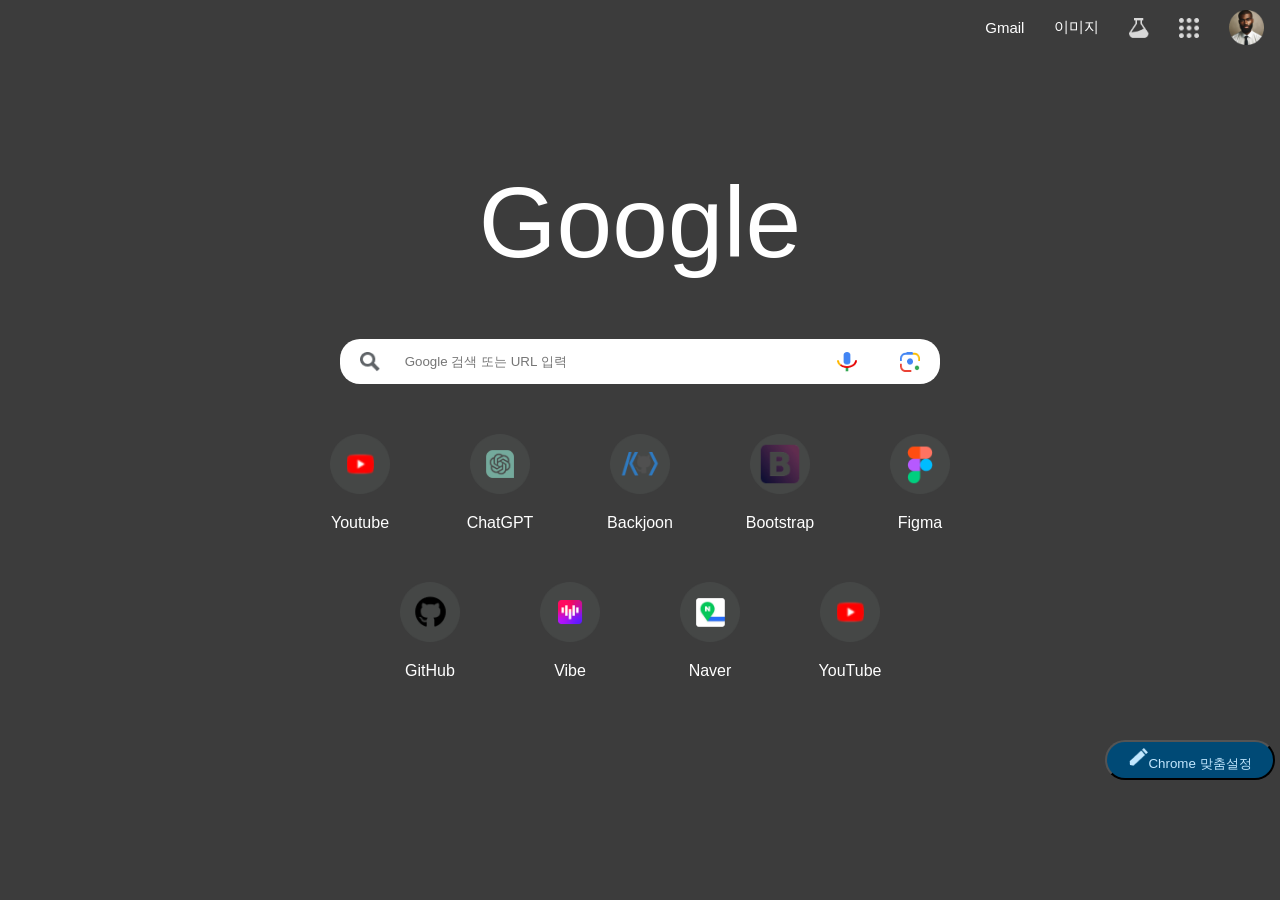
<file: Google-copy/index.html>
<!DOCTYPE html>
<html lang="ko">

<head>
    <meta charset="UTF-8">
    <meta name="viewport" content="width=device-width, initial-scale=1.0">
    <title>GOOGLE</title>

    <link rel="stylesheet" href="Google.css">
    <link rel="stylesheet" href="HIGHBAR.css">
    <link rel="stylesheet" href="Chrome-option.css">
    <link rel="stylesheet" href="profile.css">
    <link rel="stylesheet" href="menu.css">

</head>

<body>
    <div id="BACK">
        <div id="HIGHBAR">
            <span onClick="MOVEPAGE('https://mail.google.com/mail')">Gmail</span>
            <span onClick="MOVEPAGE('https://www.google.com/imghp?hl=ko&tab=ri&authuser=0&ogbl')">이미지</span>
            <img src="약물.png" onClick="MOVEPAGE('https://labs.google.com/search?source=ntp&authuser=0')">
            <img src="메뉴.png" id="MENU">
            <img src="감만동.png" id="MANDONG">
        </div>

        <div class="menu">
            <div class="menu-container">

                <div class="image-container" onClick="MOVEPAGE('https://myaccount.google.com/')">
                    <img src="감만동.png">
                    <div>계정</div>
                </div>
                <div class="image-container" onClick="MOVEPAGE('https://www.google.com/')">
                    <img src="./MENU/Google-.png">
                    <div>검색</div>
                </div>
                <div class="image-container" onClick="MOVEPAGE('https://www.google.com/maps')">
                    <img src="./MENU/Google지도.png">
                    <div>지도</div>
                </div>
                <div class="image-container" onClick="MOVEPAGE('https://www.youtube.com/')">
                    <img src="./MENU/Google.Youtube-.png">
                    <div>Youtube</div>
                </div>

                <div class="image-container" onClick="MOVEPAGE('https://gemini.google.com/')">
                    <img src="./MENU/Google.제미나이.png">
                    <div>Gemini</div>
                </div>
                <div class="image-container" onClick="MOVEPAGE('https://news.google.com/')">
                    <img src="./MENU/Google.뉴스-.png">
                    <div>뉴스</div>
                </div>
                <div class="image-container" onClick="MOVEPAGE('https://mail.google.com/mail')">
                    <img src="./MENU/Google.지메일-.png">
                    <div>Gmail</div>
                </div>
                <div class="image-container" onClick="MOVEPAGE('https://meet.google.com/')">
                    <img src="./MENU/Google.Meet-.png">
                    <div>Meet</div>
                </div>
                <div class="image-container" onClick="MOVEPAGE('https://mail.google.com/chat')">
                    <img src="./MENU/Google.채팅-.png">
                    <div>채팅</div>
                </div>
                <div class="image-container" onClick="MOVEPAGE('https://contacts.google.com/')">
                    <img src="./MENU/Google.주소록-.png">
                    <div>주소록</div>
                </div>
                <div class="image-container" onClick="MOVEPAGE('https://drive.google.com/drive')">
                    <img src="./MENU/Googledrive.png">
                    <div>드라이브</div>
                </div>
                <div class="image-container" onClick="MOVEPAGE('https://calendar.google.com/calendar')">
                    <img src="./MENU/Google.캘린더-.png">
                    <div>캘린더</div>
                </div>
                <div class="image-container" onClick="MOVEPAGE('https://play.google.com/store/games')">
                    <img src="./MENU/Google.플레이스토어-.png">
                    <div>Play</div>
                </div>
                <div class="image-container" onClick="MOVEPAGE('https://translate.google.com/')">
                    <img src="./MENU/Google.번역기-.png">
                    <div>번역</div>
                </div>
                <div class="image-container" onClick="MOVEPAGE('https://photos.google.com/')">
                    <img src="./MENU/Google.31-.png">
                    <div>사진</div>
                </div>
                <div class="image-container" onClick="MOVEPAGE('https://myadcenter.google.com/')">
                    <img src="./MENU/MyGoogle.png">
                    <div>내 광고 센터</div>
                </div>
                <div class="image-container" onClick="MOVEPAGE('https://shopping.google.com/')">
                    <img src="./MENU/Google.쇼핑-.png">
                    <div>쇼핑</div>
                </div>
            </div>


            <div class="menu-container">

                <div class="image-container" onClick="MOVEPAGE('https://www.google.com/finance')">
                    <img src="./MENU/Googlemoney.png">
                    <div>금융</div>
                </div>
                <div class="image-container" onClick="MOVEPAGE('https://docs.google.com/document')">
                    <img src="./MENU/Google.33-.png">
                    <div>Docs</div>
                </div>
                <div class="image-container" onClick="MOVEPAGE('https://docs.google.com/spreadsheets')">
                    <img src="./MENU/Google.33__1_-.png">
                    <div>sheets</div>
                </div>
                <div class="image-container" onClick="MOVEPAGE('https://docs.google.com/presentation')">
                    <img src="./MENU/Google.33___-.png">
                    <div>slides</div>
                </div>

                <div class="image-container" onClick="MOVEPAGE('https://books.google.com/')">
                    <img src="./MENU/Google.34-.png">
                    <div>도서</div>
                </div>
                <div class="image-container" onClick="MOVEPAGE('https://www.blogger.com/')">
                    <img src="./MENU/Google.34__1_-.png">
                    <div>Blogger</div>
                </div>
                <div class="image-container" onClick="MOVEPAGE('https://keep.google.com/')">
                    <img src="./MENU/Google.34___-.png">
                    <div>Keep</div>
                </div>
                <div class="image-container" onClick="MOVEPAGE('https://classroom.google.com/')">
                    <img src="./MENU/Google.34__3_-.png">
                    <div>클래스룸</div>
                </div>
                <div class="image-container" onClick="MOVEPAGE('https://earth.google.com/web')">
                    <img src="./MENU/earth.png">
                    <div>어스</div>
                </div>
                <div class="image-container" onClick="MOVEPAGE('https://www.google.com/interests/saved')">
                    <img src="./MENU/Google.35-.png">
                    <div>저장됨</div>
                </div>
                <div class="image-container" onClick="MOVEPAGE('https://artsandculture.google.com/')">
                    <img src="./MENU/Google.35__1_-.png">
                    <div>아트 앤 컬쳐</div>
                </div>
                <div class="image-container" onClick="MOVEPAGE('https://ads.google.com/')">
                    <img src="./MENU/Google.35___-.png">
                    <div>Google Ads</div>
                </div>
                <div class="image-container" onClick="MOVEPAGE('https://one.google.com/')">
                    <img src="./MENU/Google.35__3_-.png">
                    <div>Google One</div>
                </div>
                <div class="image-container" onClick="MOVEPAGE('https://www.google.com/travel')">
                    <img src="MENU/Google.36-.png">
                    <div>여행</div>
                </div>
                <div class="image-container" onClick="MOVEPAGE('https://docs.google.com/forms')">
                    <img src="./MENU/Google.36__1_-.png">
                    <div>Forms</div>
                </div>
                <div class="image-container" onClick="MOVEPAGE('https://store.google.com/')">
                    <img src="./MENU/Google.36___-.png">
                    <div>Google Store</div>
                </div>
                <div class="image-container" onClick="MOVEPAGE('https://chromewebstore.google.com/')">
                    <img src="./MENU/Google.37-.png">
                    <div>Chrome 웹 스토어</div>
                </div>
                <div class="image-container" onClick="MOVEPAGE('https://passwords.google.com/')">
                    <img src="./MENU/Google.37__1_-.png">
                    <div>비밀번호 관리자</div>
                </div>
                <div class="image-container" onClick="MOVEPAGE('https://analytics.google.com/')">
                    <img src="./MENU/Google.37___-.png">
                    <div>Google 애널리틱스</div>
                </div>
            </div>
            <div class="menu-devops" onclick="location.href= 'https://about.google/products/'">기타 Google 앱 및 제품들</div>
        </div>

        <div class="profile">

            <div id='Gmail'>mandong@gmail.com</div>
            <img src="감만동.png">


            <div class="devops" onclick="location.href= 'https://myaccount.google.com'">계졍 관리</div>
            <div id="drop" onclick=toggleDropdown()><span id='ejqhrl'>계정 더보기</span>
                <div class="downA">^</div>
            </div>

            <div class="droped" onclick="toggleDropdown(); swapContent(1)">
                <h1 id='val1'>동현</h1>
                <p id='val1@'>24.022@bssm.hs.kr</p>
            </div>

            <div class="droped" onclick="toggleDropdown(); swapContent(2)">
                <h1 id='val2'>준희</h1>
                <p id='val2@'>08HwangJH@gmail.com</p>
            </div>

            <div class="droped Logout" onclick="alert('구현 못했어요 ㅠㅠ')">
                <h1>로그아웃</h1>
            </div>
            <span class="dirrhks">
                <span class="cjflback" onclick='location.href = "https://policies.google.com/privacy" '>개인정보 처리방침</span>
                <span class="wndrkswja">·</span>
                <span class="cjflback" onclick='location.href = "https://policies.google.com/terms" '>서비스 약관</span>
            </span>
        </div>
        <div id="G">Google</div>
        <div id="serachbar">
            <img src="돋보기.png" style='cursor: default;' onclick="LOAD()">
            <input type="text" id="searchInput" placeholder="Google 검색 또는 URL 입력" name="Search">
            <img src="마이크.png" id="mic">
            <img src="카메라.png" onClick="alert('이미지 검색기능을 만들기 어려울 것 같습니다 죄송합니다')">
        </div>
        <div class="S_BAR">
            <a href="#" class="TITLE"></a><br>
            <a href="#" class="TITLE"></a><br>
            <a href="#" class="TITLE"></a><br>
            <a href="#" class="TITLE"></a>
        </div>
        <div class="control-box">
            <div class="image-container">
                <img src="Youtube.png" onClick="MOVEPAGE('https://www.youtube.com/')" alt="YouTube">
                <span>Youtube</span>
            </div>
            <div class="image-container">
                <img src="GPT.png" onClick="MOVEPAGE('https://chatgpt.com/')" alt="ChatGPT">
                <span>ChatGPT</span>
            </div>
            <div class="image-container">
                <img src="BACKJOON.png" onClick="MOVEPAGE('https://www.acmicpc.net/')" alt="Backjoon">
                <span>Backjoon</span>
            </div>
            <div class="image-container">
                <img src="BOOTSTRAP.png" onClick="MOVEPAGE('https://getbootstrap.com/')" alt="Bootstrap">
                <span>Bootstrap</span>
            </div>
            <div class="image-container">
                <img src="FIGMA.png" onClick="MOVEPAGE('https://www.figma.com')" alt="Figma">
                <span>Figma</span>
            </div>
        </div>
        <div class="control-box">
            <div class="image-container">
                <img src="GITHUB.png" onClick="MOVEPAGE('https://github.com/')" alt="GitHub">
                <span>GitHub</span>
            </div>
            <div class="image-container">
                <img src="VIVE.png" onClick="MOVEPAGE('https://vibe.naver.com/')" alt="Vive">
                <span>Vibe</span>
            </div>
            <div class="image-container">
                <img src="NAVER.png" onClick="MOVEPAGE('https://www.naver.com/')" alt="Naver">
                <span>Naver</span>
            </div>
            <div class="image-container">
                <img src="Youtube.png" onClick="MOVEPAGE('https://www.youtube.com/')" alt="YouTube">
                <span>YouTube</span>
            </div>
        </div>

        <div id="button">
            <button onClick="OPTION()" id="CHOPTION"><span><img src="연필.png">Chrome 맞춤설정</span></button>
            <div id="option">
                <div>
                    <h1>크롬 맞춤설정</h1>
                    <div class="palret">
                        <img src="팔레트/팔레트1.jpeg" onClick="COLOR('#3C3C3C')">
                        <img src="팔레트/팔레트2.png" onClick="COLOR('#657794')">
                        <img src="팔레트/팔레트3.png" onClick="COLOR('#27b355')">
                        <img src="팔레트/팔레트4.png" onClick="COLOR('#6cabd6')">
                        <img src="팔레트/팔레트5.png" onClick="COLOR('#27bd2c')">
                        <img src="팔레트/팔레트6.png" onClick="COLOR('#d68f2b')">
                        <img src="팔레트/팔레트7.png" onClick="COLOR('#c13e21')">
                        <img src="팔레트/팔레트8.png" onClick="COLOR('#b420b4')">
                        <img src="팔레트/팔레트9.png" onClick="COLOR('#63115b')">
                        <img src="팔레트/팔레트10.png" onClick="COLOR('#121481')">
                        <img src="팔레트/팔레트11.png" onClick="COLOR('#ac8c1a')">
                        <div class="baro">
                            <h3>바로가기 끄기</h3>
                            <label class="switch">
                                <input type="checkbox" onclick="PALA()">
                                <span class="slider"></span>
                            </label>
                        </div>
                    </div>
                </div>
            </div>
        </div>
    </div>

    <div id="overlay"></div>

    <script>
        const MOVEPAGE = (address) => {
            location.href = address;
        };
        const LOAD = () => {
            location.reload();
        }
        const OPTION = () => {
            const optionDiv = document.getElementById('option');
            optionDiv.style.display = optionDiv.style.display || 'none';
            optionDiv.style.display = optionDiv.style.display === 'none' ? 'flex' : 'none';

            const HIGHBAR = document.querySelector("#HIGHBAR");
            HIGHBAR.style.width = HIGHBAR.style.width || "98%";
            HIGHBAR.style.width = HIGHBAR.style.width === "98%" ? "81%" : "98%";

            const CHOPTION = document.querySelector("#CHOPTION");
            CHOPTION.style.marginRight = CHOPTION.style.marginRight || "0px";
            CHOPTION.style.marginRight = CHOPTION.style.marginRight === "0px" ? "260px" : "0px";
        };

        const PALA = () => {
            const gooi = document.querySelectorAll(".control-box");
            gooi.forEach(e => {
                e.style.visibility = e.style.visibility === "hidden" ? "visible" : "hidden";
            });
        }
        const COLOR = (color) => {
            const overlay = document.getElementById('overlay');
            overlay.style.backgroundColor = `rgba(${parseInt(color.slice(1, 3), 16)}, ${parseInt(color.slice(3, 5), 16)}, ${parseInt(color.slice(5, 7), 16)}, 0.2)`;
            overlay.style.display = (color === '#3C3C3C') ? "none" : "block"
        }

        const Key = 'AIzaSyAxJY-U4-ujyXLtTEan7bh3Rdu_4JFM2C0';
        const searchId = '8363f8764f02d4024';


        function googleSearch(query) { //구글 서치 API
            const url = `https://www.googleapis.com/customsearch/v1?key=${Key}&cx=${searchId}&q=${query}`;

            fetch(url)
                .then(response => response.json())
                .then(data => {
                    const TITLE = document.querySelectorAll(".TITLE");
                    for (let i = 0; i < TITLE.length; i++) {
                        TITLE[i].innerText = "";
                        TITLE[i].href = "";
                    }

                    if (data.items) {
                        for (let i = 0; i < Math.min(data.items.length, 4); i++) {
                            const item = data.items[i];
                            const title = item.title;
                            const link = item.link;
                            console.log(`Title: ${title}`);
                            TITLE[i].innerText = title;
                            console.log(`Link: ${link}\n`);
                            TITLE[i].href = link;
                        }
                    } else {
                        console.log('No items found');
                    }
                })
                .catch(error => {
                    console.error('Error fetching data:', error);
                });
        }

        document.querySelector("#searchInput").addEventListener('keydown', (e) => {
            if (e.key === "Enter") {
                e.preventDefault();
                const S_Bar = document.querySelector(".S_BAR"); //S_BAR = Search Bar
                S_Bar.style.display = 'block';
                const query = e.target.value;
                googleSearch(query);
            }
        });

        document.querySelector("#searchInput").addEventListener('blur', () => {
            const searchInputValue = document.querySelector("#searchInput").value.trim();
            if (searchInputValue === "") {
                document.querySelector(".S_BAR").style.display = 'none';
            }
        });

        const profile = document.querySelector('.profile');

        document.querySelector('#MANDONG').addEventListener("click", (e) => {
            e.stopPropagation(); //이벤트가 부모요소로 안빠져나가고 지한테 끝나는 매서드
            profile.style.display = profile.style.display === 'flex' ? 'none' : 'flex';
        })

        const dropeds = document.querySelectorAll('.droped');

        dropeds.forEach(droped => {
            droped.addEventListener("click", (e) => {
                e.stopPropagation();
                profile.style.display = profile.style.display === 'flex' ? 'none' : 'flex';
            });
        });


        document.addEventListener('click', function (e) {
            if (e.target.closest('.profile')) {
                return;
            }
            profile.style.display = 'none';
        })

        const toggleDropdown = () => {
            document.querySelector('.downA').classList.toggle('rotate');
            const Drop = document.querySelector("#drop");
            Drop.style.borderBottomRightRadius = "0%";
            Drop.style.borderBottomLeftRadius = "0%";
            const Te = document.querySelector('#ejqhrl');
            Te.innerText = Te.innerText === '계정 더보기' ? '계정 더보기 숨기기' : '계정 더보기';
            droped = document.querySelectorAll(".droped");
            droped.forEach(s => {
                s.style.display = s.style.display == "flex" ? "none" : "flex";
            })
            droped[droped.length - 1].style.borderBottomLeftRadius = '20px';
            droped[droped.length - 1].style.borderBottomRightRadius = '20px';
            const profile = document.querySelector('.profile');
            profile.style.height = profile.style.height === '450px' ? '300px' : '450px';
        }
        const profiles = [
    { name: '만동', email: 'mandong@gmail.com' },
    { name: '동현', email: '24.022@bssm.hs.kr' },
    { name: '준희', email: '08HwangJH@gmail.com' }
];

const swapContent = (index) => {
    const Gmail = document.getElementById('Gmail');
    const val1 = document.getElementById('val1');
    const v1 = document.getElementById('val1@');
    const val2 = document.getElementById('val2');
    const v2 = document.getElementById('val2@');

    const currentEmail = Gmail.innerText.trim();

    const currentIndex = profiles.findIndex(profile => profile.email === currentEmail);

    
    if (currentIndex !== index) {
        
        const tempName = profiles[currentIndex].name;
        const tempEmail = profiles[currentIndex].email;

        profiles[currentIndex].name = profiles[index].name;
        profiles[currentIndex].email = profiles[index].email;

        profiles[index].name = tempName;
        profiles[index].email = tempEmail;


        Gmail.innerText = profiles[currentIndex].email;
        val1.innerText = profiles[(currentIndex + 1) % 3].name;
        v1.innerText = profiles[(currentIndex + 1) % 3].email;

        val2.innerText = profiles[(currentIndex + 2) % 3].name;
        v2.innerText = profiles[(currentIndex + 2) % 3].email;
    }
}



       
        const menu = document.querySelector(".menu");
        const MENU = document.querySelector("#MENU");
        MENU.addEventListener('click', () => {
            menu.style.display = menu.style.display === "block" ? "none" : "block";
        })

        let micOn = false; // Web speech API 사용
        document.querySelector("#mic").addEventListener('click', () => {

            const recognition = new webkitSpeechRecognition();
            recognition.lang = 'ko-KR';

            recognition.onresult = function (event) {
                const transcript = event.results[0][0].transcript;
                const INPUT = document.querySelector("#searchInput");
                INPUT.value = transcript.trim();
                INPUT.focus();
            };

            if (micOn) {
                recognition.stop();
                micOn = false;
            }
            else {
                recognition.start();
                micOn = true;
            }
        })


    </script>
</body>

</html>
</file>
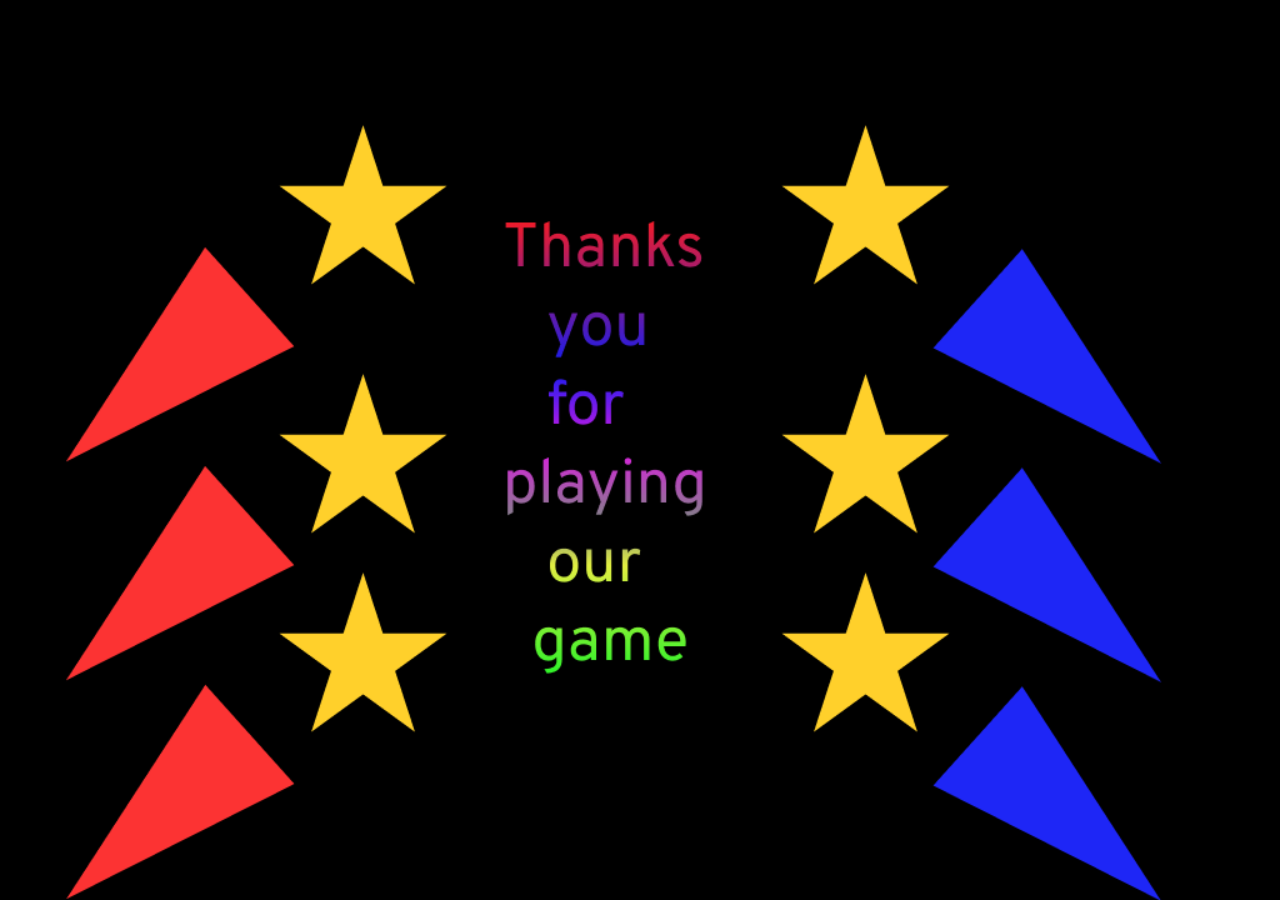
<file: pqp/clear.html>
<!DOCTYPE html>
<head>
    <script src = 'mains.js'></script>
    <style>
        body {
            background-image : url('성공.png');
            background-size: cover;
        }
      #container {
        
        width : 1420px;
        height: 730px;
        text-align: center;
        line-height: 360px;
      }
    </style>
</head>
<body>
    <div id = "container"></div>
</body>
</html>
</file>
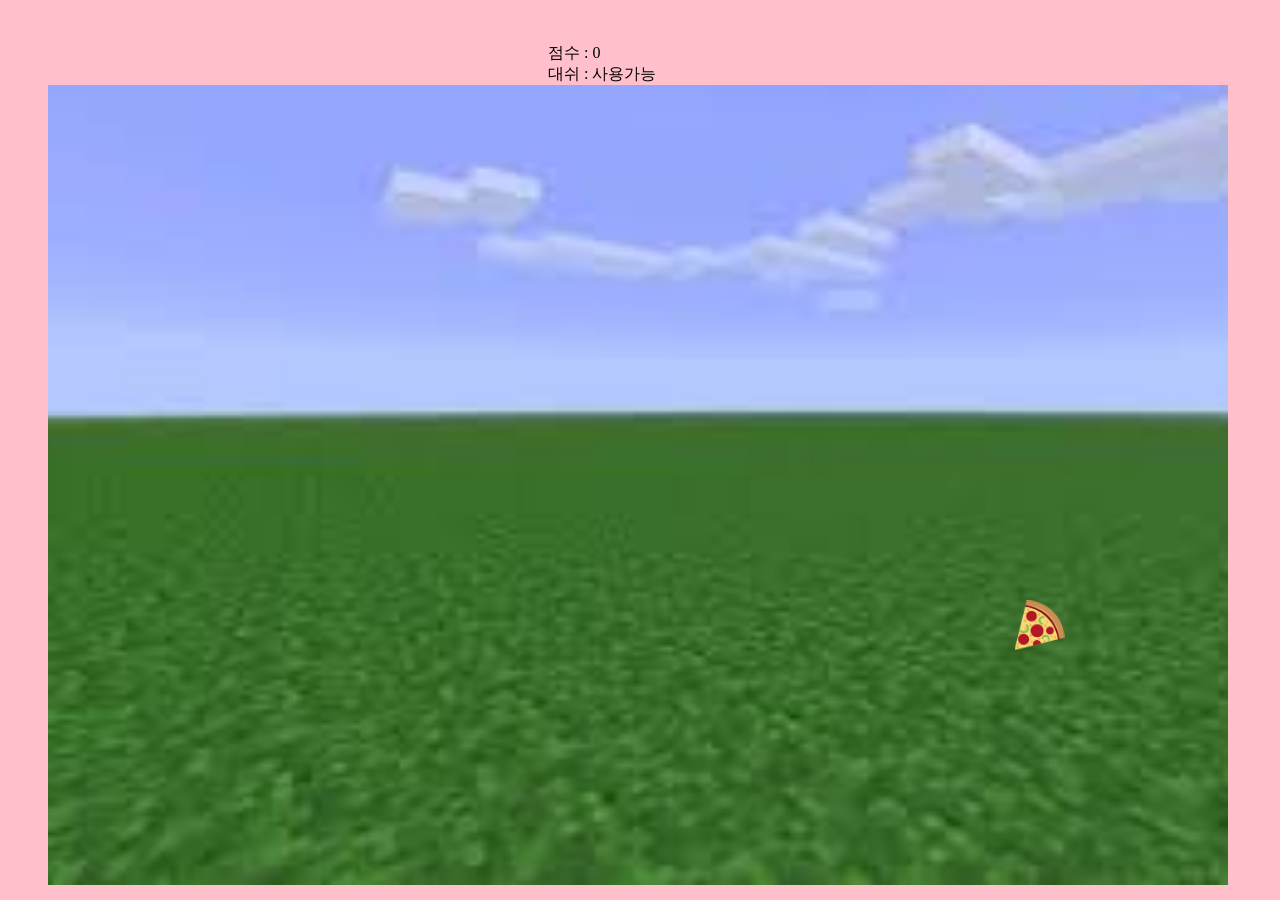
<file: pqp/game.html>
<!DOCTYPE html> 
    <head>
        <title>지렁이</title>
        <script src = 'game.js' defer></script>
        <style>
            body {
                background-color: pink;
                padding-left : 40px ;
                padding-top: 35px;
                position: fixed;
                
            }
            canvas {
                background-image: url('흙.jpeg');
                background-size: cover;
                margin : auto 0;
            }
            div {
                padding-left : 500px;
            }
        </style>
    </head>

    <body>
            <div>   점수 : <span id = "score"></span><br>대쉬 : <span id = "time">사용가능</span> </div>
            <canvas id = 'jirung'></canvas>
            <script src = 'profile.js'></script>
    </body>
</html>
</file>
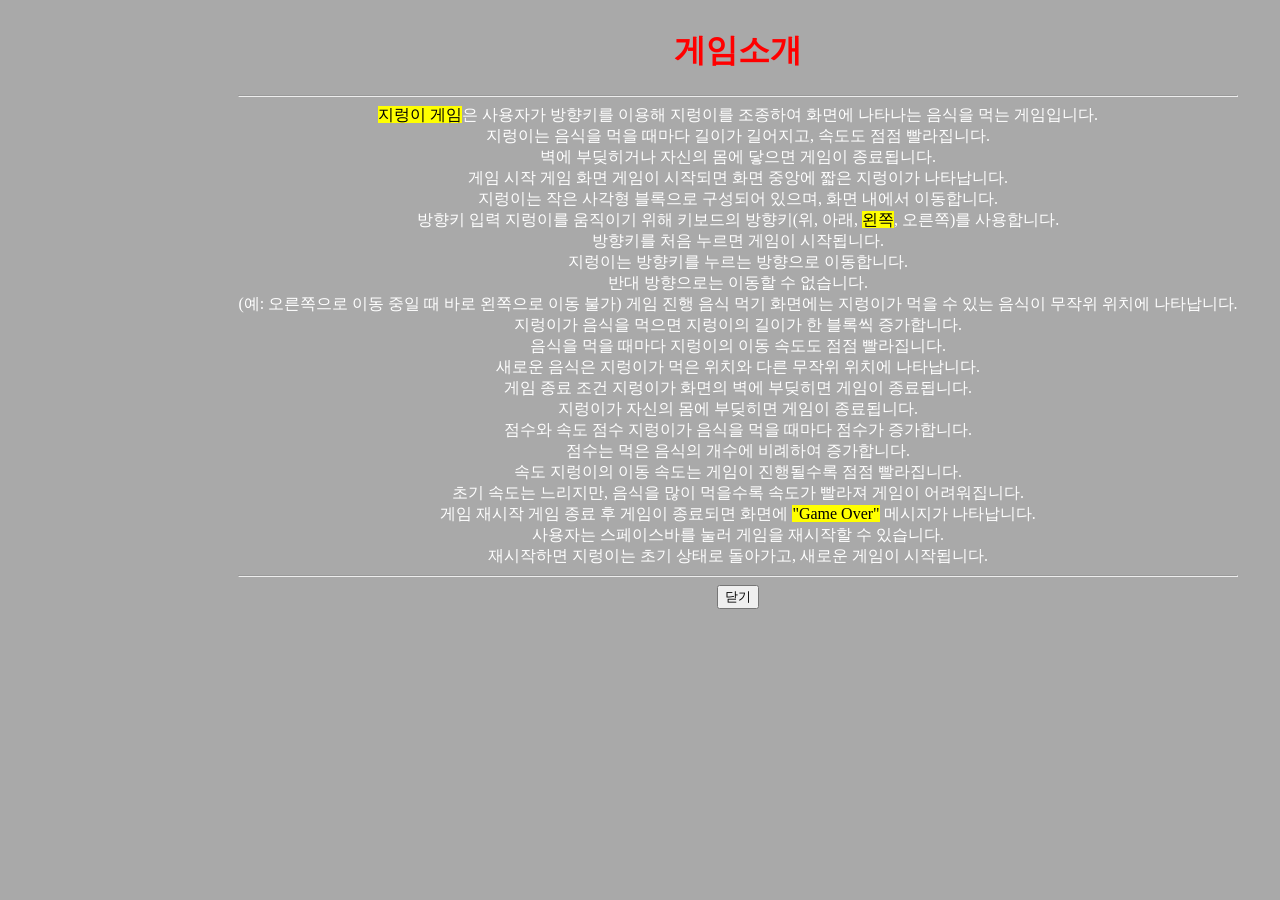
<file: pqp/help.html>
<!DOCTYPE html> 
<head>
    <style>
        body {
            background-color: darkgray;
            position : fixed;
            padding-left : 230px;
        }
        #container {
            text-align : center;
            margin : auto 0;
            width : 1000px;
            color : white; 
        }
        h1 {
            color : red;
        }
    </style>
</head>
<body>
    <div id = "container">
        <h1>게임소개</h1>
        <div>
            <hr>
            <mark>지렁이 게임</mark>은 사용자가 방향키를 이용해 지렁이를 조종하여 화면에 나타나는 음식을 먹는 게임입니다.<br> 지렁이는 음식을 먹을 때마다 길이가 길어지고, 속도도 점점 빨라집니다.<br> 벽에 부딪히거나 자신의 몸에 닿으면 게임이 종료됩니다.<br>

            게임 시작
            게임 화면

            게임이 시작되면 화면 중앙에 짧은 지렁이가 나타납니다.<br>
            지렁이는 작은 사각형 블록으로 구성되어 있으며, 화면 내에서 이동합니다.<br>
            방향키 입력

            지렁이를 움직이기 위해 키보드의 방향키(위, 아래, <mark>왼쪽</mark>, 오른쪽)를 사용합니다.<br>
            방향키를 처음 누르면 게임이 시작됩니다.<br>
            지렁이는 방향키를 누르는 방향으로 이동합니다.<br>
            반대 방향으로는 이동할 수 없습니다.<br> (예: 오른쪽으로 이동 중일 때 바로 왼쪽으로 이동 불가)
            게임 진행
            음식 먹기

            화면에는 지렁이가 먹을 수 있는 음식이 무작위 위치에 나타납니다.<br>
            지렁이가 음식을 먹으면 지렁이의 길이가 한 블록씩 증가합니다.<br>
            음식을 먹을 때마다 지렁이의 이동 속도도 점점 빨라집니다.<br>
            새로운 음식은 지렁이가 먹은 위치와 다른 무작위 위치에 나타납니다.<br>
            게임 종료 조건

            지렁이가 화면의 벽에 부딪히면 게임이 종료됩니다.<br>
            지렁이가 자신의 몸에 부딪히면 게임이 종료됩니다.<br>
            점수와 속도
            점수

            지렁이가 음식을 먹을 때마다 점수가 증가합니다.<br>
            점수는 먹은 음식의 개수에 비례하여 증가합니다.<br>
            속도

            지렁이의 이동 속도는 게임이 진행될수록 점점 빨라집니다.<br>
            초기 속도는 느리지만, 음식을 많이 먹을수록 속도가 빨라져 게임이 어려워집니다.<br>
            게임 재시작
            게임 종료 후
            게임이 종료되면 화면에 <mark>"Game Over"</mark> 메시지가 나타납니다.<br>
            사용자는 스페이스바를 눌러 게임을 재시작할 수 있습니다.<br>
            재시작하면 지렁이는 초기 상태로 돌아가고, 새로운 게임이 시작됩니다.<br>
            <hr>
        </div>
        <button onclick = "location.replace('main.html')">닫기</button>
    </div>
</body>
</html>
</file>
<file: Google-copy/Google.css>
body {
    background-color: #3C3C3C;
    color: white;
    height: 100%;
    margin: 0;
    font-family: Arial, sans-serif;
    display: flex;
    justify-content: center;
    align-items: center;   
    flex-direction: column;
    position: fixed;
    width: 100%;
}
#G {
    font-size: 100px;
    text-align: center;
    margin-top: 100px;
    cursor: default;
}
#serachbar {
    background-color: white;
    display: flex;
    justify-content: space-between;
    border-radius: 20px;
    width: 600px;
    height: 45px;
    margin: 0px auto;
    align-items: center;
    margin-top : 30px;
}
input {
    width: 68%;
    height: 30px;
    border: none;
}
#serachbar img {
    padding: 20px;
    width: 20px;
    height: 20px;
    cursor: pointer;
}
.control-box {
    display: flex;
    justify-content: center;
    width: 100%;
    visibility:visible;
}
.control-box img {
    
    width : 60px;
    height: 60px;
    cursor: pointer; 
    margin : 40px 40px 20px 40px;
}
.image-container {
    display: flex;
    flex-direction: column;
    align-items: center;
    text-align: center;
}

#BACK {
    width : 100%;
    height: 100vh;
    grid-template-rows: auto 1fr auto; 
    gap: 10px; 
    min-height: 100vh;
    display : grid;
}
#overlay {
    position: fixed;
    top: 0;
    left: 0;
    width: 100%;
    height: 100%;
    background-color: rgba(0, 0, 0, 0.5);
    display: none; 
    pointer-events: none; 
    z-index: 1000; 
}
.gcse-search {
    width: 100%; 
    max-width: 600px; 
    margin: 10px auto; 
}
.S_BAR {
    margin-top : 360px;
    background-color: white;
    width: 440px;
    height: 100px;
    left : 33.5%;
    display : none;
    position: absolute; 
    z-index: 1000;
}
.S_BAR a {
    text-decoration: none;
    color: black;
    font-size :14px;
    line-height: 25px;
}
</file>
<file: Google-copy/HIGHBAR.css>
#HIGHBAR {
    display: flex;
    justify-content: flex-end;
    padding: 10px;
    gap: 30px;
    font-size: 15px;
    align-items: center;
    
    width: 98%;
}
#HIGHBAR span:hover {
    text-decoration: underline;
    cursor: pointer;
}
#HIGHBAR img {
    width: 20px;
    height: 20px;
}
#HIGHBAR img:hover {
    background-color: rgba(240, 255, 255, 0.242);
    cursor: pointer;
}
#HIGHBAR #MANDONG {
    width: 35px;
    height: 35px;
}
</file>
<file: Google-copy/Chrome-option.css>
#button {
    display: flex;
    justify-content: flex-end;
    align-items: flex-end;
    height: 210px;
    margin-right: 5px;
    
}
button {
    width: 170px;
    height: 40px;
    border-radius: 20px;
    box-shadow: soft;
    background-color: #004A76;
    color: #C2E7FE;
    display: flex;
    justify-content: center;
    align-items: center;
    gap: 10px;
    cursor: pointer;
}
button img {
    width: 20px;
    height: 20px;
}

#CHOPTION {
    margin-bottom: 120px;
}
#CHOPTION:hover {
    background-color: #04688d;
}
#option {
    height: 110vh;
    width: 250px;
    display: none;
    justify-content: flex-end;
    align-items: flex-start;
    position: fixed;
    margin-bottom: 30px;
    
}
#option div {
    height: 100%;
    width: 100%;
    border: 0.2px solid black;
    background-color: #454647;
}
#option h1 {
    margin-top: 50px;
    text-align: center;
    background-color: #3C3C3C;
}
#option img {
    width: 80px;
    height: 80px;
    cursor: pointer;
}
.palret {
    display : flex;
    flex-wrap: wrap;
    align-content: flex-start;
}
.palret img {
    margin : auto;
}
.switch {
    margin-top : 12px;
    margin-left : 10px;
    position: relative;
    display: inline-block;
    width: 60px;
    height: 34px;
}

.switch input {
    opacity: 0;
    width: 0;
    height: 0;
}

.slider {
    position: absolute;
    cursor: pointer;
    top: 0;
    left: 0;
    right: 0;
    bottom: 0;
    background-color: #ccc;
    transition: .4s;
    border-radius: 34px;
}

.slider:before {
    position: absolute;
    content: "";
    height: 26px;
    width: 26px;
    left: 4px;
    bottom: 4px;
    background-color: white;
    transition: .4s;
    border-radius: 50%;
}

input:checked + .slider {
    background-color: #2196F3;
}

input:checked + .slider:before {
    transform: translateX(26px);
}
.baro {
    display : flex;
    justify-content: center;
    margin-top : 10px;
    text-align: center;
}
</file>
<file: Google-copy/profile.css>
.profile {
    position: absolute;
    top: 8%; 
    left: 71.5%;
    background-color: #343131; 
    width: 400px;
    height: 300px; 
    z-index: 1000; 
    border-radius: 20px;
    display : block;
    display: none; 
    flex-direction: column; 
    overflow: auto; 
    text-align: center;
    align-items: center;
    padding-top: 20px;
    font-size: 15px;
}
.profile img{
    margin-top: 10px;
    width : 100px;
}

.devops {
    display : flex;
    justify-content: center;
    align-items: center;
    color : #C2E7FE;
    border : 3px solid #C2E7FE;
    border-radius: 20px;
    width: 150px;
    height: 40px;
    margin-top : 20px;
    cursor: pointer;
}
.devops:hover {
    background-color:  #454141;
}
.downA {
    display: inline-block;
    transition: transform 0.3s ease;
    margin-left: 180px;
    font-size: 30px;
    background-color: #454141;
    width: 30px;
    height: 30px;
    border-radius: 50%;
    position: absolute;
    left : 140px;
}
.rotate {
    transform: rotate(-180deg);
}
#drop {
    display : flex;
    padding-left: 30px;
    align-items: center;
    width : 323px;
    height: 50px;
    margin-top : 15px;
    background-color: rgb(26, 26, 26);
    border-radius: 20px;
    cursor: pointer;
}

#drop:hover {
    background-color:  #454141;
}
.droped {
    display: none;
    background-color: rgb(26, 26, 26);
    width : 323px;
    height: 50px;
    padding-left: 30px;
    margin-top: 5px;
    cursor: pointer;
}
.droped h1{
   display : inline;
   font-size: 20px;
}
.droped p{
    margin : auto;
 }
.droped:hover {
    background-color:  #454141;
}

.Logout h1{
    margin-left: 80px;
    margin-top: 10px;
    font-size: 30px;
}
.dirrhks {
    margin : auto;
    color : rgba(255, 255, 255, 0.658);
    font-size: 13px;
    cursor: pointer;
}
.wndrkswja {
    font-size: 20px;
    margin : 0px 10px;
    cursor: default;
}
.cjflback:hover {
    background-color:  #454141;
}
</file>
<file: Google-copy/menu.css>
.menu {
    background-color: #343131; 
    width: 350px;
    height: 500px;
    position: absolute;
    z-index: 1000;
    right : 6%;
    top : 7%;
    border-radius: 20px;
    overflow: auto;
    display : none;
}

.menu div {
    color : white;
}
.menu img {
    margin-top: 12px;
    width: 50px;
    height: 50px;
}
.menu .image-container {
    border-radius: 20px;
    width: 108px;
    height: 100px;
    overflow: hidden;
    text-overflow: ellipsis;
}
.menu .image-container:hover {
    background-color:  #454141;;
}
.menu-container {
    margin-top: 20px;
    margin-left: 18px;
    width: 90%;
    border-radius: 10px;
    background-color: rgb(26, 26, 26);;
    display : grid;
    grid-template-columns: 1fr 1fr 1fr;
    grid-template-rows: 100px 100px 100px 100px 100px 100px;
    padding-bottom: 20px;
    cursor: pointer;
}

.image-container div {
    margin-top: 5px;
    width: 100%;
    white-space: nowrap;
    overflow: hidden;
    text-overflow: ellipsis;
}

.image-container div:hover {
    white-space: wrap;
}
.menu .menu-devops {
    display : flex;
    align-items: center;
    justify-content: center;
    color : #C2E7FE;
    border : 3px solid #C2E7FE;
    border-radius: 20px;
    width: 170px;
    height: 40px;
    margin-top : 20px;
    margin-bottom : 20px;
    cursor: pointer;
    margin-left: 100px;
    font-size : 15px;
}
.menu .menu-devops:hover {
    background-color:  #454141;
}
</file>
